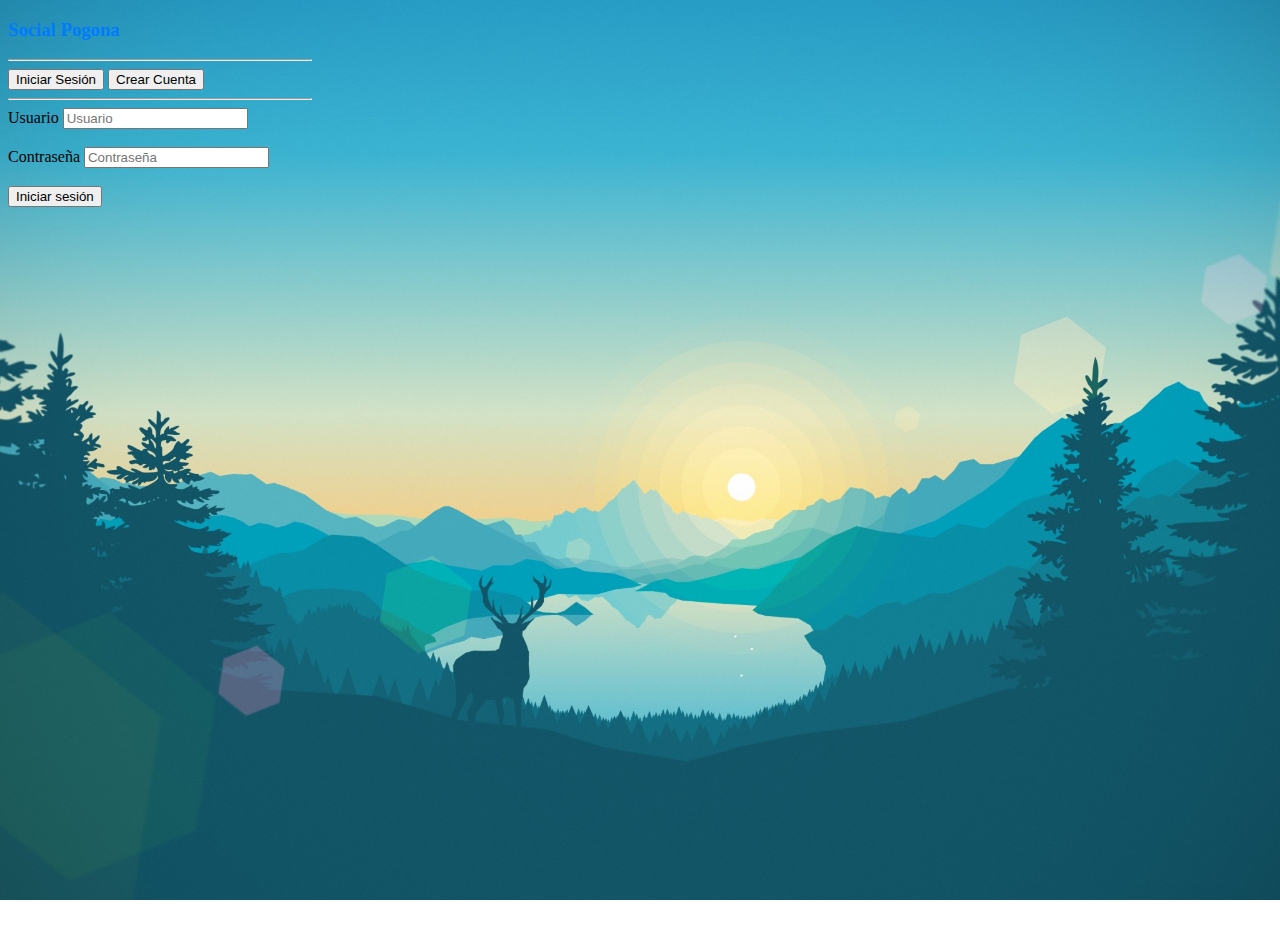
<file: index.html>
<!DOCTYPE html>
<html lang="es">
    <head>
        <meta charset="UTF-8">
        <meta name="viewport" content="width=device-width, initial-scale=1.0">
        <title>Social Pogona</title>

        <script>
            const datos = '<form action="--metodo--"> <div class="form-group"> <label>Usuario</label> <input type="email" name="emailUsuario" class="form-control" aria-describedby="emailHelp" placeholder="Usuario"> </div> <br> <div class="form-group"> <label>Contraseña</label> <input type="password" name="contraUsuario" class="form-control" placeholder="Contraseña"> </div> <br> <div class="text-center"> <button class="btn btn-primary" type="submit" >Iniciar sesión</button> </div> </form>';
            const datosDos = '<form action="--metodoRegistro--"> <div class="form-group"> <label>Email</label> <input type="email" name="emailUsuario" class="form-control" aria-describedby="emailHelp" placeholder="ejemplo@email.com"> </div> <br> <div class="form-group"> <label>Usuario</label> <input type="test" name="nombreUsuario" class="form-control" placeholder="Usuario"> </div> <br> <div class="form-group"> <label>Contraseña</label> <input type="password" name="contraUsuario" class="form-control" placeholder="Contraseña"> </div> <br> <div class="text-center"> <button class="btn btn-primary" type="submit">Crear Cuenta</button> </div> </form>';
        </script>

        <!-- Favicon -->
        <link href="./img/favicon.png" type="image/x-icon" rel="shortcut icon" />

        <!-- CSS -->
        <link rel="stylesheet"  type="text/css" href="./css/styles.css" media="screen">

        <!-- Bootstrap -->
        <link href="https://cdn.jsdelivr.net/npm/bootstrap@5.2.1/dist/css/bootstrap.min.css" rel="stylesheet" integrity="sha384-iYQeCzEYFbKjA/T2uDLTpkwGzCiq6soy8tYaI1GyVh/UjpbCx/TYkiZhlZB6+fzT" crossorigin="anonymous">
    </head>
    <body>

        <div class="container">
            <div class="row justify-content-center align-items-center minh-100">
                <div class="card" style="width: 19rem;">
                    <div class="card-body">
                        <h3 class="card-title text-center" style="color: #007bff;"><b>Social Pogona</b></h3>
                        <hr>
                        <div class="text-center">
                            <button type="button" class="btn btn-outline-primary" onclick="funcion('iniciar')" >Iniciar Sesión</button>
                            <button type="button" class="btn btn-outline-secondary" onclick="funcion('registrar')">Crear Cuenta</button>
                        </div>
                        <hr>

                        <div id="formulario"></div>

                    </div>
                </div>
            </div>
        </div>
        
        <!-- Js -->
        <script>
            const funcion = ( value ) => {
                if ( value === 'iniciar' ){
                    document.getElementById("formulario").innerHTML = datos;
                } else if ( value === 'registrar' ) {
                    document.getElementById("formulario").innerHTML = datosDos;
                } 
            }
        </script>
        
        <script>
            document.getElementById("formulario").innerHTML = datos;
        </script>

        <!-- Bootstrap Js -->
        <script src="https://cdn.jsdelivr.net/npm/bootstrap@5.2.1/dist/js/bootstrap.bundle.min.js" integrity="sha384-u1OknCvxWvY5kfmNBILK2hRnQC3Pr17a+RTT6rIHI7NnikvbZlHgTPOOmMi466C8" crossorigin="anonymous"></script>
    </body>
</html>
</file>
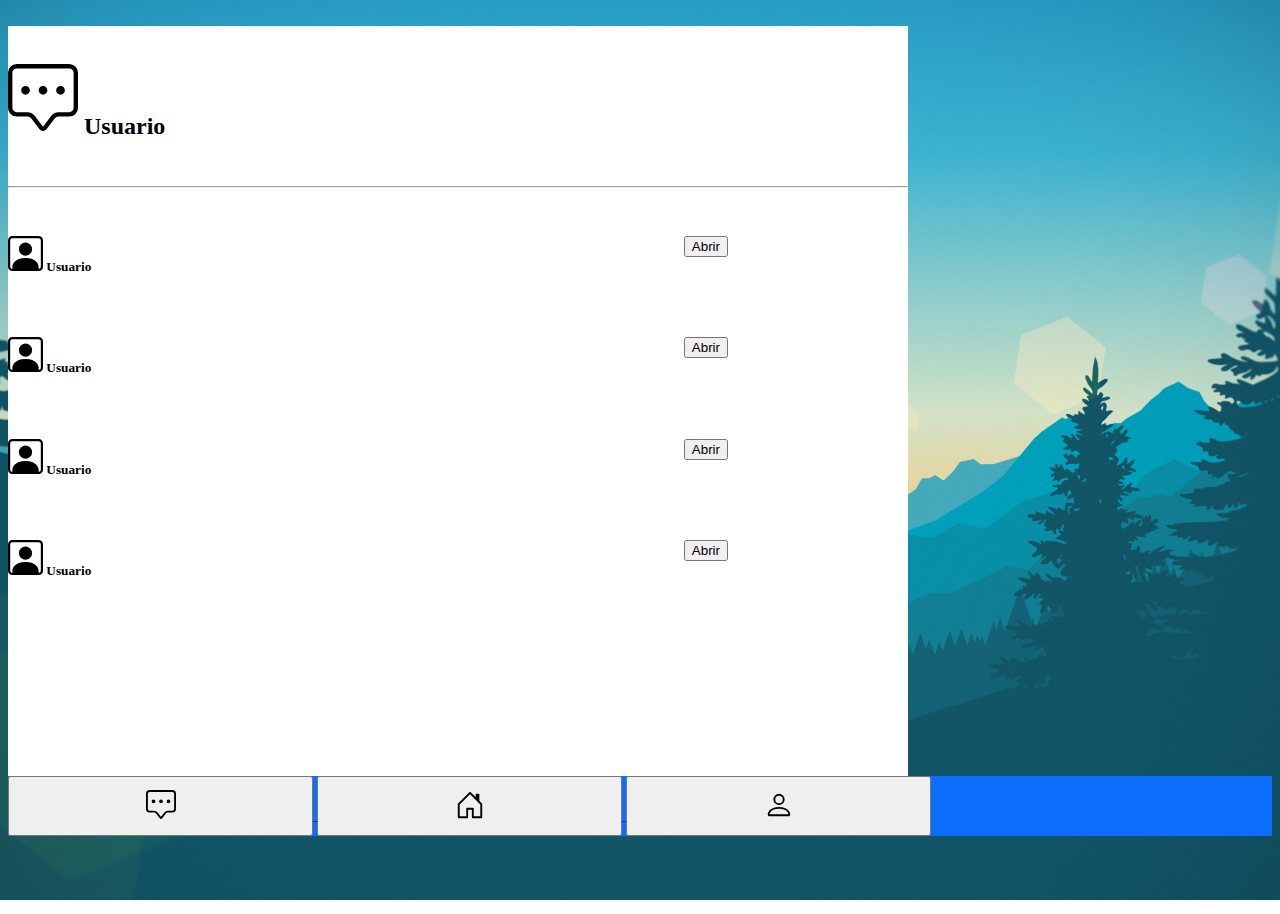
<file: src/chat.html>
<!DOCTYPE html>
<html lang="es">
    <head>
        <meta charset="UTF-8">
        <meta name="viewport" content="width=device-width, initial-scale=1.0">
        <title>Chat</title>

        <!-- Favicon -->
        <link href="../img/favicon.png" type="image/x-icon" rel="shortcut icon" />

        <!-- CSS -->
        <link rel="stylesheet"  type="text/css" href="../css/styles.css" media="screen">
        <link rel="stylesheet"  type="text/css" href="../css/stylesDos.css" media="screen">

        <!-- Bootstrap -->
        <link href="https://cdn.jsdelivr.net/npm/bootstrap@5.2.1/dist/css/bootstrap.min.css" rel="stylesheet" integrity="sha384-iYQeCzEYFbKjA/T2uDLTpkwGzCiq6soy8tYaI1GyVh/UjpbCx/TYkiZhlZB6+fzT" crossorigin="anonymous">
    </head>
    <body>

        <div class="container">
            <br>

            <!-- Lista de Chats -->
            <div class="container d-flex justify-content-center rounded" style="width: 900px; min-height: 750px; background-color: rgb(255, 255, 255);">
                <div>
                    <br>
                    <h2 class="card-title">
                        <svg xmlns="http://www.w3.org/2000/svg" width="70" height="70" fill="currentColor" class="bi bi-chat-square-dots" viewBox="0 0 16 16">
                            <path d="M14 1a1 1 0 0 1 1 1v8a1 1 0 0 1-1 1h-2.5a2 2 0 0 0-1.6.8L8 14.333 6.1 11.8a2 2 0 0 0-1.6-.8H2a1 1 0 0 1-1-1V2a1 1 0 0 1 1-1h12zM2 0a2 2 0 0 0-2 2v8a2 2 0 0 0 2 2h2.5a1 1 0 0 1 .8.4l1.9 2.533a1 1 0 0 0 1.6 0l1.9-2.533a1 1 0 0 1 .8-.4H14a2 2 0 0 0 2-2V2a2 2 0 0 0-2-2H2z"/>
                            <path d="M5 6a1 1 0 1 1-2 0 1 1 0 0 1 2 0zm4 0a1 1 0 1 1-2 0 1 1 0 0 1 2 0zm4 0a1 1 0 1 1-2 0 1 1 0 0 1 2 0z"/>
                        </svg>
                        Usuario
                    </h2>
                    <br><hr><br>

                    <div class="card" style="width: 45rem;">
                        <div class="card-body">
                            
                            <form action="chatPrivado.html">
                                <h5 class="card-title">
                                    <svg xmlns="http://www.w3.org/2000/svg" width="35" height="35" fill="currentColor" class="bi bi-person-square" viewBox="0 0 16 16">
                                        <path d="M11 6a3 3 0 1 1-6 0 3 3 0 0 1 6 0z"/>
                                        <path d="M2 0a2 2 0 0 0-2 2v12a2 2 0 0 0 2 2h12a2 2 0 0 0 2-2V2a2 2 0 0 0-2-2H2zm12 1a1 1 0 0 1 1 1v12a1 1 0 0 1-1 1v-1c0-1-1-4-6-4s-6 3-6 4v1a1 1 0 0 1-1-1V2a1 1 0 0 1 1-1h12z"/>
                                    </svg>
                                    Usuario
                                    <button type="submit" class="btn btn-outline-primary" style="float: right;">Abrir</button>
                                </h5>
                            </form>

                        </div>
                    </div>
                    <br>

                    <div class="card" style="width: 45rem;">
                        <div class="card-body">
                            
                            <form action="chatPrivado.html">
                                <h5 class="card-title">
                                    <svg xmlns="http://www.w3.org/2000/svg" width="35" height="35" fill="currentColor" class="bi bi-person-square" viewBox="0 0 16 16">
                                        <path d="M11 6a3 3 0 1 1-6 0 3 3 0 0 1 6 0z"/>
                                        <path d="M2 0a2 2 0 0 0-2 2v12a2 2 0 0 0 2 2h12a2 2 0 0 0 2-2V2a2 2 0 0 0-2-2H2zm12 1a1 1 0 0 1 1 1v12a1 1 0 0 1-1 1v-1c0-1-1-4-6-4s-6 3-6 4v1a1 1 0 0 1-1-1V2a1 1 0 0 1 1-1h12z"/>
                                    </svg>
                                    Usuario
                                    <button type="submit" class="btn btn-outline-primary" style="float: right;">Abrir</button>
                                </h5>
                            </form>

                        </div>
                    </div>
                    <br>

                    <div class="card" style="width: 45rem;">
                        <div class="card-body">
                            
                            <form action="chatPrivado.html">
                                <h5 class="card-title">
                                    <svg xmlns="http://www.w3.org/2000/svg" width="35" height="35" fill="currentColor" class="bi bi-person-square" viewBox="0 0 16 16">
                                        <path d="M11 6a3 3 0 1 1-6 0 3 3 0 0 1 6 0z"/>
                                        <path d="M2 0a2 2 0 0 0-2 2v12a2 2 0 0 0 2 2h12a2 2 0 0 0 2-2V2a2 2 0 0 0-2-2H2zm12 1a1 1 0 0 1 1 1v12a1 1 0 0 1-1 1v-1c0-1-1-4-6-4s-6 3-6 4v1a1 1 0 0 1-1-1V2a1 1 0 0 1 1-1h12z"/>
                                    </svg>
                                    Usuario
                                    <button type="submit" class="btn btn-outline-primary" style="float: right;">Abrir</button>
                                </h5>
                            </form>

                        </div>
                    </div>
                    <br>

                    <div class="card" style="width: 45rem;">
                        <div class="card-body">
                            
                            <form action="chatPrivado.html">
                                <h5 class="card-title">
                                    <svg xmlns="http://www.w3.org/2000/svg" width="35" height="35" fill="currentColor" class="bi bi-person-square" viewBox="0 0 16 16">
                                        <path d="M11 6a3 3 0 1 1-6 0 3 3 0 0 1 6 0z"/>
                                        <path d="M2 0a2 2 0 0 0-2 2v12a2 2 0 0 0 2 2h12a2 2 0 0 0 2-2V2a2 2 0 0 0-2-2H2zm12 1a1 1 0 0 1 1 1v12a1 1 0 0 1-1 1v-1c0-1-1-4-6-4s-6 3-6 4v1a1 1 0 0 1-1-1V2a1 1 0 0 1 1-1h12z"/>
                                    </svg>
                                    Usuario
                                    <button type="submit" class="btn btn-outline-primary" style="float: right;">Abrir</button>
                                </h5>
                            </form>

                        </div>
                    </div>
                    <br>

                </div>
                
            </div>
            
            


            <!-- Footer -->
            <div class="fixed-bottom">
                <div class="text-center">

                    <footer class="py-0 my-0">
                        <div class="btn-group" role="group" aria-label="Large button group" style="background-color: #0d6efd;">
                            <a href="chat.html">
                                <button type="button" class="btn btn-primary" style='width:305px; height:60px'>
                                    <svg xmlns="http://www.w3.org/2000/svg" width="30" height="30" fill="currentColor" class="bi bi-chat-square-dots" viewBox="0 0 16 16">
                                        <path d="M14 1a1 1 0 0 1 1 1v8a1 1 0 0 1-1 1h-2.5a2 2 0 0 0-1.6.8L8 14.333 6.1 11.8a2 2 0 0 0-1.6-.8H2a1 1 0 0 1-1-1V2a1 1 0 0 1 1-1h12zM2 0a2 2 0 0 0-2 2v8a2 2 0 0 0 2 2h2.5a1 1 0 0 1 .8.4l1.9 2.533a1 1 0 0 0 1.6 0l1.9-2.533a1 1 0 0 1 .8-.4H14a2 2 0 0 0 2-2V2a2 2 0 0 0-2-2H2z"/>
                                        <path d="M5 6a1 1 0 1 1-2 0 1 1 0 0 1 2 0zm4 0a1 1 0 1 1-2 0 1 1 0 0 1 2 0zm4 0a1 1 0 1 1-2 0 1 1 0 0 1 2 0z"/>
                                    </svg>
                                </button>
                            </a>
                            <a href="muro.html">
                                <button type="button" class="btn btn-primary" style='width:305px; height:60px'>
                                    <svg xmlns="http://www.w3.org/2000/svg" width="30" height="30" fill="currentColor" class="bi bi-house-door" viewBox="0 0 16 16">
                                        <path d="M8.354 1.146a.5.5 0 0 0-.708 0l-6 6A.5.5 0 0 0 1.5 7.5v7a.5.5 0 0 0 .5.5h4.5a.5.5 0 0 0 .5-.5v-4h2v4a.5.5 0 0 0 .5.5H14a.5.5 0 0 0 .5-.5v-7a.5.5 0 0 0-.146-.354L13 5.793V2.5a.5.5 0 0 0-.5-.5h-1a.5.5 0 0 0-.5.5v1.293L8.354 1.146zM2.5 14V7.707l5.5-5.5 5.5 5.5V14H10v-4a.5.5 0 0 0-.5-.5h-3a.5.5 0 0 0-.5.5v4H2.5z"/>
                                    </svg>
                                </button>
                            </a>
                            <a href="perfil.html">
                                <button type="button" class="btn btn-primary" style='width:305px; height:60px'>
                                    <svg xmlns="http://www.w3.org/2000/svg" width="30" height="30" fill="currentColor" class="bi bi-person" viewBox="0 0 16 16">
                                        <path d="M8 8a3 3 0 1 0 0-6 3 3 0 0 0 0 6zm2-3a2 2 0 1 1-4 0 2 2 0 0 1 4 0zm4 8c0 1-1 1-1 1H3s-1 0-1-1 1-4 6-4 6 3 6 4zm-1-.004c-.001-.246-.154-.986-.832-1.664C11.516 10.68 10.289 10 8 10c-2.29 0-3.516.68-4.168 1.332-.678.678-.83 1.418-.832 1.664h10z"/>
                                    </svg>
                                </button>
                            </a>
                        </div>
                    </footer>

                </div>
            </div>

        </div>
        

        <!-- Js -->

        <!-- Bootstrap Js -->
        <script src="https://cdn.jsdelivr.net/npm/bootstrap@5.2.1/dist/js/bootstrap.bundle.min.js" integrity="sha384-u1OknCvxWvY5kfmNBILK2hRnQC3Pr17a+RTT6rIHI7NnikvbZlHgTPOOmMi466C8" crossorigin="anonymous"></script>
    </body>
</html>
</file>
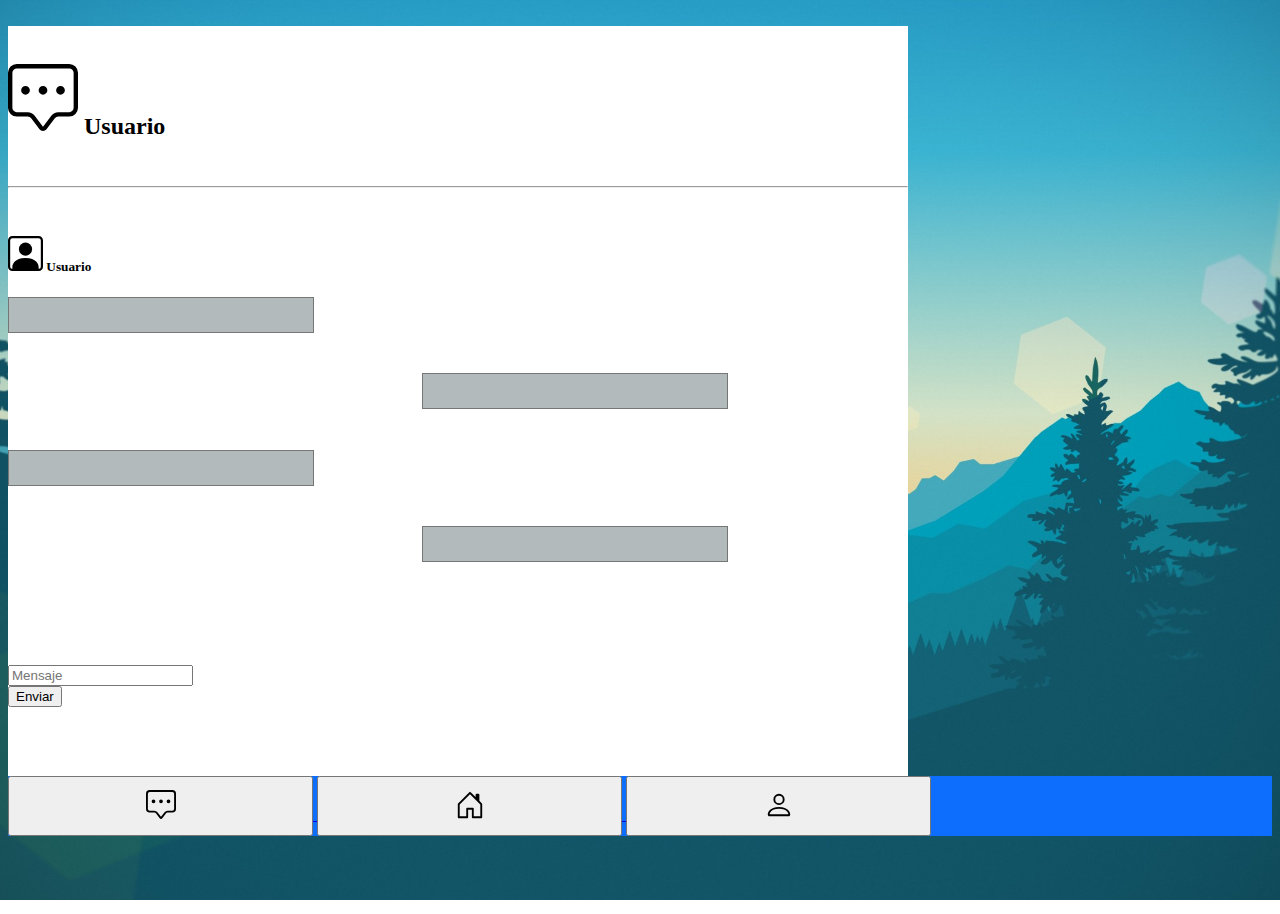
<file: src/chatPrivado.html>
<!DOCTYPE html>
<html lang="es">
    <head>
        <meta charset="UTF-8">
        <meta name="viewport" content="width=device-width, initial-scale=1.0">
        <title>Chat Privado</title>

        <!-- Favicon -->
        <link href="../img/favicon.png" type="image/x-icon" rel="shortcut icon" />

        <!-- CSS -->
        <link rel="stylesheet"  type="text/css" href="../css/styles.css" media="screen">
        <link rel="stylesheet"  type="text/css" href="../css/stylesDos.css" media="screen">

        <!-- Bootstrap -->
        <link href="https://cdn.jsdelivr.net/npm/bootstrap@5.2.1/dist/css/bootstrap.min.css" rel="stylesheet" integrity="sha384-iYQeCzEYFbKjA/T2uDLTpkwGzCiq6soy8tYaI1GyVh/UjpbCx/TYkiZhlZB6+fzT" crossorigin="anonymous">
    </head>
    <body>

        <div class="container">
            <br>

            <!-- Lista de Chats -->
            <div class="container d-flex justify-content-center rounded" style="width: 900px; min-height: 750px; background-color: rgb(255, 255, 255);">
                <div>
                    <br>
                    <h2 class="card-title">
                        <svg xmlns="http://www.w3.org/2000/svg" width="70" height="70" fill="currentColor" class="bi bi-chat-square-dots" viewBox="0 0 16 16">
                            <path d="M14 1a1 1 0 0 1 1 1v8a1 1 0 0 1-1 1h-2.5a2 2 0 0 0-1.6.8L8 14.333 6.1 11.8a2 2 0 0 0-1.6-.8H2a1 1 0 0 1-1-1V2a1 1 0 0 1 1-1h12zM2 0a2 2 0 0 0-2 2v8a2 2 0 0 0 2 2h2.5a1 1 0 0 1 .8.4l1.9 2.533a1 1 0 0 0 1.6 0l1.9-2.533a1 1 0 0 1 .8-.4H14a2 2 0 0 0 2-2V2a2 2 0 0 0-2-2H2z"/>
                            <path d="M5 6a1 1 0 1 1-2 0 1 1 0 0 1 2 0zm4 0a1 1 0 1 1-2 0 1 1 0 0 1 2 0zm4 0a1 1 0 1 1-2 0 1 1 0 0 1 2 0z"/>
                        </svg>
                        Usuario
                    </h2>

                    <br><hr><br>

                    <div class="card" style="width: 45rem;">
                        <h5 class="card-header">
                            <svg xmlns="http://www.w3.org/2000/svg" width="35" height="35" fill="currentColor" class="bi bi-person-square" viewBox="0 0 16 16">
                                <path d="M11 6a3 3 0 1 1-6 0 3 3 0 0 1 6 0z"/>
                                <path d="M2 0a2 2 0 0 0-2 2v12a2 2 0 0 0 2 2h12a2 2 0 0 0 2-2V2a2 2 0 0 0-2-2H2zm12 1a1 1 0 0 1 1 1v12a1 1 0 0 1-1 1v-1c0-1-1-4-6-4s-6 3-6 4v1a1 1 0 0 1-1-1V2a1 1 0 0 1 1-1h12z"/>
                            </svg>
                            Usuario
                        </h5>
                        <div class="card-body" style="height: 350px;">
                            <h5 class="card-title">
                                <div class="form-group">
                                    <textarea class="form-control" id="chatPrivado" style="background-color: #B2BABB; width: 300px; resize: none; float: left" rows="2" readonly></textarea>
                                </div>
                            </h5>
                            <br><br><br>
                            <h5 class="card-title">
                                <div class="form-group">
                                    <textarea class="form-control" id="chatPrivado" style="background-color: #B2BABB; width: 300px; resize: none; float: right;" rows="2" readonly></textarea>
                                </div>
                            </h5>
                            <br><br><br>
                            <h5 class="card-title">
                                <div class="form-group">
                                    <textarea class="form-control" id="chatPrivado" style="background-color: #B2BABB; width: 300px; resize: none; float: left" rows="2" readonly></textarea>
                                </div>
                            </h5>
                            <br><br><br>
                            <h5 class="card-title">
                                <div class="form-group">
                                    <textarea class="form-control" id="chatPrivado" style="background-color: #B2BABB; width: 300px; resize: none; float: right;" rows="2" readonly></textarea>
                                </div>
                            </h5>
                            <br>
                        </div>

                    </div>

                    <br>

                    <form action="">
                        <div class="input-group mb-3">
                            <input type="text" class="form-control" placeholder="Mensaje">
                            <div class="input-group-append">
                              <button class="btn btn-outline-secondary" type="button">Enviar</button>
                            </div>
                        </div>
                    </form>
                    
                </div>
            </div>
            
            


            <!-- Footer -->
            <div class="fixed-bottom">
                <div class="text-center">

                    <footer class="py-0 my-0">
                        <div class="btn-group" role="group" aria-label="Large button group" style="background-color: #0d6efd;">
                            <a href="chat.html">
                                <button type="button" class="btn btn-primary" style='width:305px; height:60px'>
                                    <svg xmlns="http://www.w3.org/2000/svg" width="30" height="30" fill="currentColor" class="bi bi-chat-square-dots" viewBox="0 0 16 16">
                                        <path d="M14 1a1 1 0 0 1 1 1v8a1 1 0 0 1-1 1h-2.5a2 2 0 0 0-1.6.8L8 14.333 6.1 11.8a2 2 0 0 0-1.6-.8H2a1 1 0 0 1-1-1V2a1 1 0 0 1 1-1h12zM2 0a2 2 0 0 0-2 2v8a2 2 0 0 0 2 2h2.5a1 1 0 0 1 .8.4l1.9 2.533a1 1 0 0 0 1.6 0l1.9-2.533a1 1 0 0 1 .8-.4H14a2 2 0 0 0 2-2V2a2 2 0 0 0-2-2H2z"/>
                                        <path d="M5 6a1 1 0 1 1-2 0 1 1 0 0 1 2 0zm4 0a1 1 0 1 1-2 0 1 1 0 0 1 2 0zm4 0a1 1 0 1 1-2 0 1 1 0 0 1 2 0z"/>
                                    </svg>
                                </button>
                            </a>
                            <a href="muro.html">
                                <button type="button" class="btn btn-primary" style='width:305px; height:60px'>
                                    <svg xmlns="http://www.w3.org/2000/svg" width="30" height="30" fill="currentColor" class="bi bi-house-door" viewBox="0 0 16 16">
                                        <path d="M8.354 1.146a.5.5 0 0 0-.708 0l-6 6A.5.5 0 0 0 1.5 7.5v7a.5.5 0 0 0 .5.5h4.5a.5.5 0 0 0 .5-.5v-4h2v4a.5.5 0 0 0 .5.5H14a.5.5 0 0 0 .5-.5v-7a.5.5 0 0 0-.146-.354L13 5.793V2.5a.5.5 0 0 0-.5-.5h-1a.5.5 0 0 0-.5.5v1.293L8.354 1.146zM2.5 14V7.707l5.5-5.5 5.5 5.5V14H10v-4a.5.5 0 0 0-.5-.5h-3a.5.5 0 0 0-.5.5v4H2.5z"/>
                                    </svg>
                                </button>
                            </a>
                            <a href="perfil.html">
                                <button type="button" class="btn btn-primary" style='width:305px; height:60px'>
                                    <svg xmlns="http://www.w3.org/2000/svg" width="30" height="30" fill="currentColor" class="bi bi-person" viewBox="0 0 16 16">
                                        <path d="M8 8a3 3 0 1 0 0-6 3 3 0 0 0 0 6zm2-3a2 2 0 1 1-4 0 2 2 0 0 1 4 0zm4 8c0 1-1 1-1 1H3s-1 0-1-1 1-4 6-4 6 3 6 4zm-1-.004c-.001-.246-.154-.986-.832-1.664C11.516 10.68 10.289 10 8 10c-2.29 0-3.516.68-4.168 1.332-.678.678-.83 1.418-.832 1.664h10z"/>
                                    </svg>
                                </button>
                            </a>
                        </div>
                    </footer>

                </div>
            </div>

        </div>
        

        <!-- Js -->

        <!-- Bootstrap Js -->
        <script src="https://cdn.jsdelivr.net/npm/bootstrap@5.2.1/dist/js/bootstrap.bundle.min.js" integrity="sha384-u1OknCvxWvY5kfmNBILK2hRnQC3Pr17a+RTT6rIHI7NnikvbZlHgTPOOmMi466C8" crossorigin="anonymous"></script>
    </body>
</html>
</file>
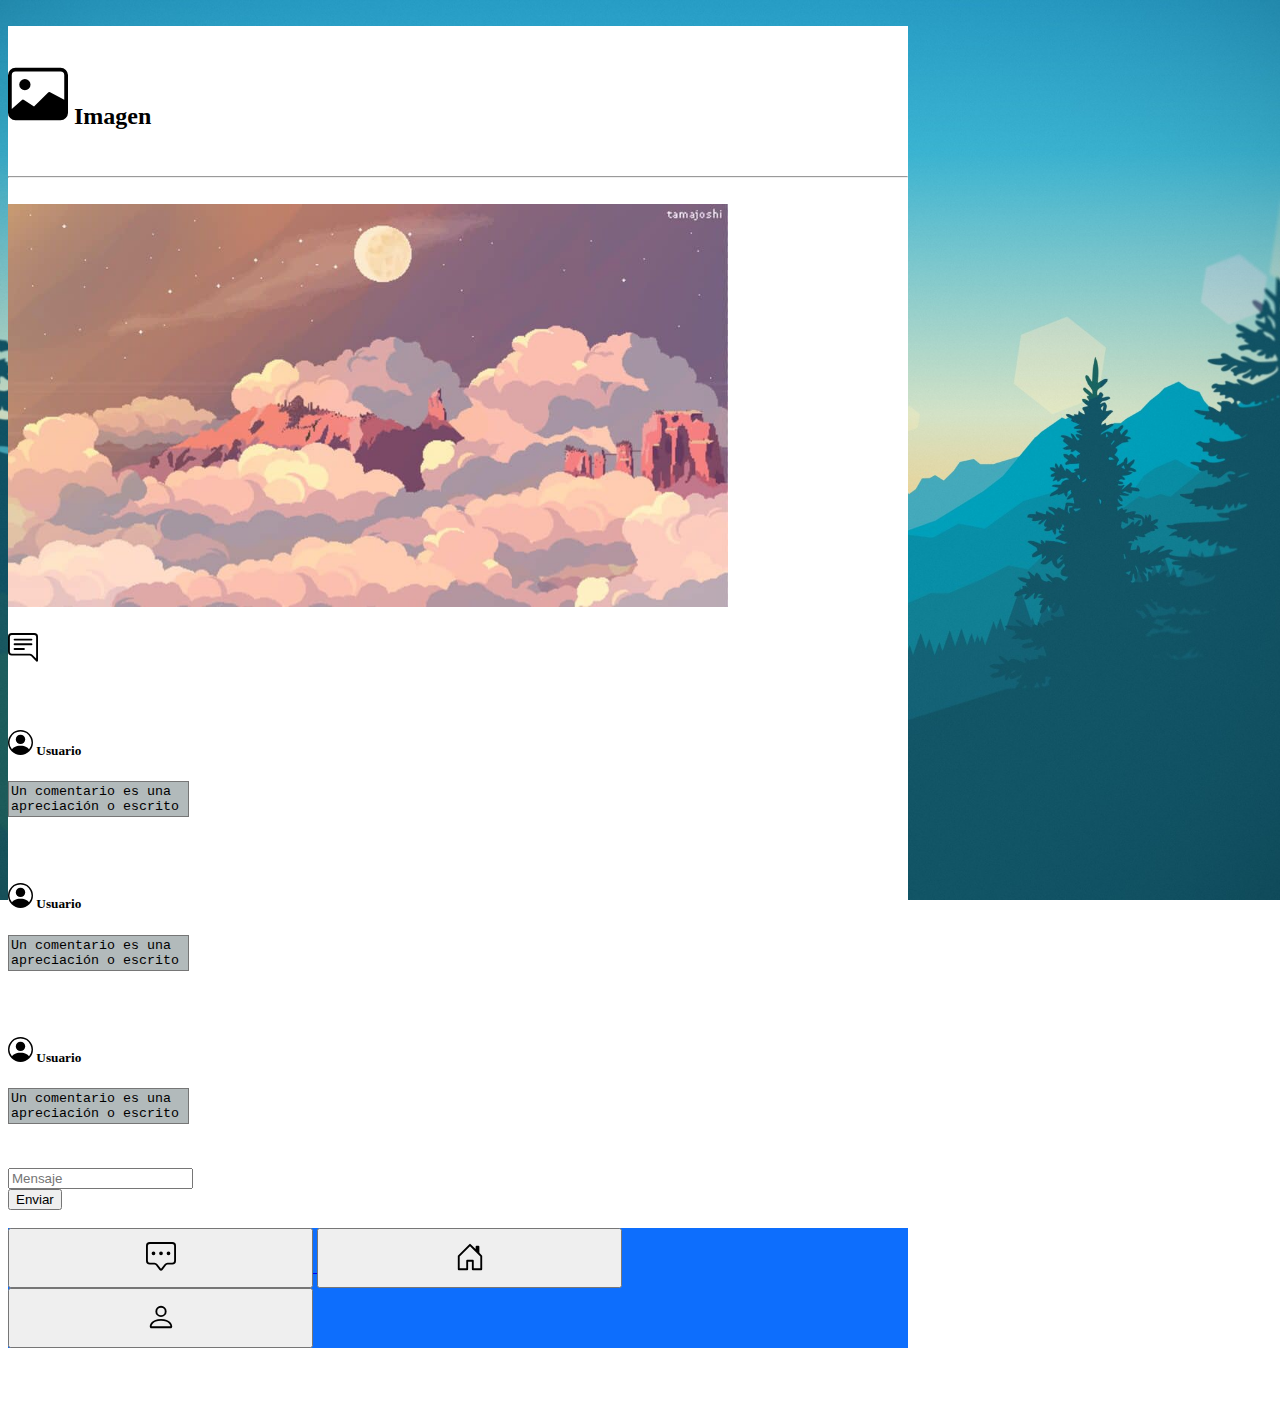
<file: src/imagen.html>
<!DOCTYPE html>
<html lang="es">
    <head>
        <meta charset="UTF-8">
        <meta name="viewport" content="width=device-width, initial-scale=1.0">
        <title>Imagen</title>

        <!-- Favicon -->
        <link href="../img/favicon.png" type="image/x-icon" rel="shortcut icon" />

        <!-- CSS -->
        <link rel="stylesheet"  type="text/css" href="../css/styles.css" media="screen">
        <link rel="stylesheet"  type="text/css" href="../css/stylesDos.css" media="screen">

        <!-- Bootstrap -->
        <link href="https://cdn.jsdelivr.net/npm/bootstrap@5.2.1/dist/css/bootstrap.min.css" rel="stylesheet" integrity="sha384-iYQeCzEYFbKjA/T2uDLTpkwGzCiq6soy8tYaI1GyVh/UjpbCx/TYkiZhlZB6+fzT" crossorigin="anonymous">
    </head>
    <body>

        <div class="container">
            <br>

            <!-- Muro de imagenes -->
            <div class="container d-flex justify-content-center rounded" style="width: 900px; min-height: 1000px; background-color: rgb(255, 255, 255);">
                <div>
                    <br>
                    <h2 class="card-title">
                        <svg xmlns="http://www.w3.org/2000/svg" width="60" height="60" fill="currentColor" class="bi bi-image" viewBox="0 0 16 16">
                            <path d="M6.002 5.5a1.5 1.5 0 1 1-3 0 1.5 1.5 0 0 1 3 0z"/>
                            <path d="M2.002 1a2 2 0 0 0-2 2v10a2 2 0 0 0 2 2h12a2 2 0 0 0 2-2V3a2 2 0 0 0-2-2h-12zm12 1a1 1 0 0 1 1 1v6.5l-3.777-1.947a.5.5 0 0 0-.577.093l-3.71 3.71-2.66-1.772a.5.5 0 0 0-.63.062L1.002 12V3a1 1 0 0 1 1-1h12z"/>
                          </svg>
                        Imagen
                    </h2>
                    
                    <br><hr><br>

                    <div class="card" style="width: 45rem;">
                        <img src="../img/fondo2.jpg" class="card-img-top" alt="..." style="max-width: 45rem; max-height: 45rem;">
                        <div class="card-body">
                            <h5 class="card-header">
                                <svg xmlns="http://www.w3.org/2000/svg" width="30" height="30" fill="currentColor" class="bi bi-chat-right-text" viewBox="0 0 16 16">
                                    <path d="M2 1a1 1 0 0 0-1 1v8a1 1 0 0 0 1 1h9.586a2 2 0 0 1 1.414.586l2 2V2a1 1 0 0 0-1-1H2zm12-1a2 2 0 0 1 2 2v12.793a.5.5 0 0 1-.854.353l-2.853-2.853a1 1 0 0 0-.707-.293H2a2 2 0 0 1-2-2V2a2 2 0 0 1 2-2h12z"/>
                                    <path d="M3 3.5a.5.5 0 0 1 .5-.5h9a.5.5 0 0 1 0 1h-9a.5.5 0 0 1-.5-.5zM3 6a.5.5 0 0 1 .5-.5h9a.5.5 0 0 1 0 1h-9A.5.5 0 0 1 3 6zm0 2.5a.5.5 0 0 1 .5-.5h5a.5.5 0 0 1 0 1h-5a.5.5 0 0 1-.5-.5z"/>
                                  </svg>
                            </h5>

                            <br>

                            <h5 class="card-title">
                                <svg xmlns="http://www.w3.org/2000/svg" width="25" height="25" fill="currentColor" class="bi bi-person-circle" viewBox="0 0 16 16">
                                    <path d="M11 6a3 3 0 1 1-6 0 3 3 0 0 1 6 0z"/>
                                    <path fill-rule="evenodd" d="M0 8a8 8 0 1 1 16 0A8 8 0 0 1 0 8zm8-7a7 7 0 0 0-5.468 11.37C3.242 11.226 4.805 10 8 10s4.757 1.225 5.468 2.37A7 7 0 0 0 8 1z"/>
                                </svg>
                                Usuario
                            </h5>
                            <h5 class="card-title">
                                <div class="form-group">
                                    <textarea class="form-control" id="chatPrivado" style="background-color: #B2BABB; resize: none;" rows="2" readonly>Un comentario es una aprecia​ción o escrito sobre cualquier cosa puesta en análisis.</textarea>
                                </div>
                            </h5>

                            <br>

                            <h5 class="card-title">
                                <svg xmlns="http://www.w3.org/2000/svg" width="25" height="25" fill="currentColor" class="bi bi-person-circle" viewBox="0 0 16 16">
                                    <path d="M11 6a3 3 0 1 1-6 0 3 3 0 0 1 6 0z"/>
                                    <path fill-rule="evenodd" d="M0 8a8 8 0 1 1 16 0A8 8 0 0 1 0 8zm8-7a7 7 0 0 0-5.468 11.37C3.242 11.226 4.805 10 8 10s4.757 1.225 5.468 2.37A7 7 0 0 0 8 1z"/>
                                </svg>
                                Usuario
                            </h5>
                            <h5 class="card-title">
                                <div class="form-group">
                                    <textarea class="form-control" id="chatPrivado" style="background-color: #B2BABB; resize: none;" rows="2" readonly>Un comentario es una aprecia​ción o escrito sobre cualquier cosa puesta en análisis.</textarea>
                                </div>
                            </h5>

                            <br>

                            <h5 class="card-title">
                                <svg xmlns="http://www.w3.org/2000/svg" width="25" height="25" fill="currentColor" class="bi bi-person-circle" viewBox="0 0 16 16">
                                    <path d="M11 6a3 3 0 1 1-6 0 3 3 0 0 1 6 0z"/>
                                    <path fill-rule="evenodd" d="M0 8a8 8 0 1 1 16 0A8 8 0 0 1 0 8zm8-7a7 7 0 0 0-5.468 11.37C3.242 11.226 4.805 10 8 10s4.757 1.225 5.468 2.37A7 7 0 0 0 8 1z"/>
                                </svg>
                                Usuario
                            </h5>
                            <h5 class="card-title">
                                <div class="form-group">
                                    <textarea class="form-control" id="chatPrivado" style="background-color: #B2BABB; resize: none;" rows="2" readonly>Un comentario es una aprecia​ción o escrito sobre cualquier cosa puesta en análisis.</textarea>
                                </div>
                            </h5>

                        </div>

                    </div>
                    <br>

                    <form action="">
                        <div class="input-group mb-3">
                            <input type="text" class="form-control" placeholder="Mensaje">
                            <div class="input-group-append">
                              <button class="btn btn-outline-secondary" type="button">Enviar</button>
                            </div>
                        </div>
                    </form>

                    <br>
                    
            </div>


            <!-- Footer -->
            <div class="fixed-bottom">
                <div class="text-center">
                    
                    <footer class="py-0 my-0">
                        <div class="btn-group" role="group" aria-label="Large button group" style="background-color: #0d6efd;">
                            <a href="chat.html">
                                <button type="button" class="btn btn-primary" style='width:305px; height:60px'>
                                    <svg xmlns="http://www.w3.org/2000/svg" width="30" height="30" fill="currentColor" class="bi bi-chat-square-dots" viewBox="0 0 16 16">
                                        <path d="M14 1a1 1 0 0 1 1 1v8a1 1 0 0 1-1 1h-2.5a2 2 0 0 0-1.6.8L8 14.333 6.1 11.8a2 2 0 0 0-1.6-.8H2a1 1 0 0 1-1-1V2a1 1 0 0 1 1-1h12zM2 0a2 2 0 0 0-2 2v8a2 2 0 0 0 2 2h2.5a1 1 0 0 1 .8.4l1.9 2.533a1 1 0 0 0 1.6 0l1.9-2.533a1 1 0 0 1 .8-.4H14a2 2 0 0 0 2-2V2a2 2 0 0 0-2-2H2z"/>
                                        <path d="M5 6a1 1 0 1 1-2 0 1 1 0 0 1 2 0zm4 0a1 1 0 1 1-2 0 1 1 0 0 1 2 0zm4 0a1 1 0 1 1-2 0 1 1 0 0 1 2 0z"/>
                                    </svg>
                                </button>
                            </a>
                            <a href="muro.html">
                                <button type="button" class="btn btn-primary" style='width:305px; height:60px'>
                                    <svg xmlns="http://www.w3.org/2000/svg" width="30" height="30" fill="currentColor" class="bi bi-house-door" viewBox="0 0 16 16">
                                        <path d="M8.354 1.146a.5.5 0 0 0-.708 0l-6 6A.5.5 0 0 0 1.5 7.5v7a.5.5 0 0 0 .5.5h4.5a.5.5 0 0 0 .5-.5v-4h2v4a.5.5 0 0 0 .5.5H14a.5.5 0 0 0 .5-.5v-7a.5.5 0 0 0-.146-.354L13 5.793V2.5a.5.5 0 0 0-.5-.5h-1a.5.5 0 0 0-.5.5v1.293L8.354 1.146zM2.5 14V7.707l5.5-5.5 5.5 5.5V14H10v-4a.5.5 0 0 0-.5-.5h-3a.5.5 0 0 0-.5.5v4H2.5z"/>
                                    </svg>
                                </button>
                            </a>
                            <a href="perfil.html">
                                <button type="button" class="btn btn-primary" style='width:305px; height:60px'>
                                    <svg xmlns="http://www.w3.org/2000/svg" width="30" height="30" fill="currentColor" class="bi bi-person" viewBox="0 0 16 16">
                                        <path d="M8 8a3 3 0 1 0 0-6 3 3 0 0 0 0 6zm2-3a2 2 0 1 1-4 0 2 2 0 0 1 4 0zm4 8c0 1-1 1-1 1H3s-1 0-1-1 1-4 6-4 6 3 6 4zm-1-.004c-.001-.246-.154-.986-.832-1.664C11.516 10.68 10.289 10 8 10c-2.29 0-3.516.68-4.168 1.332-.678.678-.83 1.418-.832 1.664h10z"/>
                                    </svg>
                                </button>
                            </a>
                        </div>
                    </footer>

                </div>
            </div>

        </div>
        

        <!-- Js -->

        <!-- Bootstrap Js -->
        <script src="https://cdn.jsdelivr.net/npm/bootstrap@5.2.1/dist/js/bootstrap.bundle.min.js" integrity="sha384-u1OknCvxWvY5kfmNBILK2hRnQC3Pr17a+RTT6rIHI7NnikvbZlHgTPOOmMi466C8" crossorigin="anonymous"></script>
    </body>
</html>
</file>
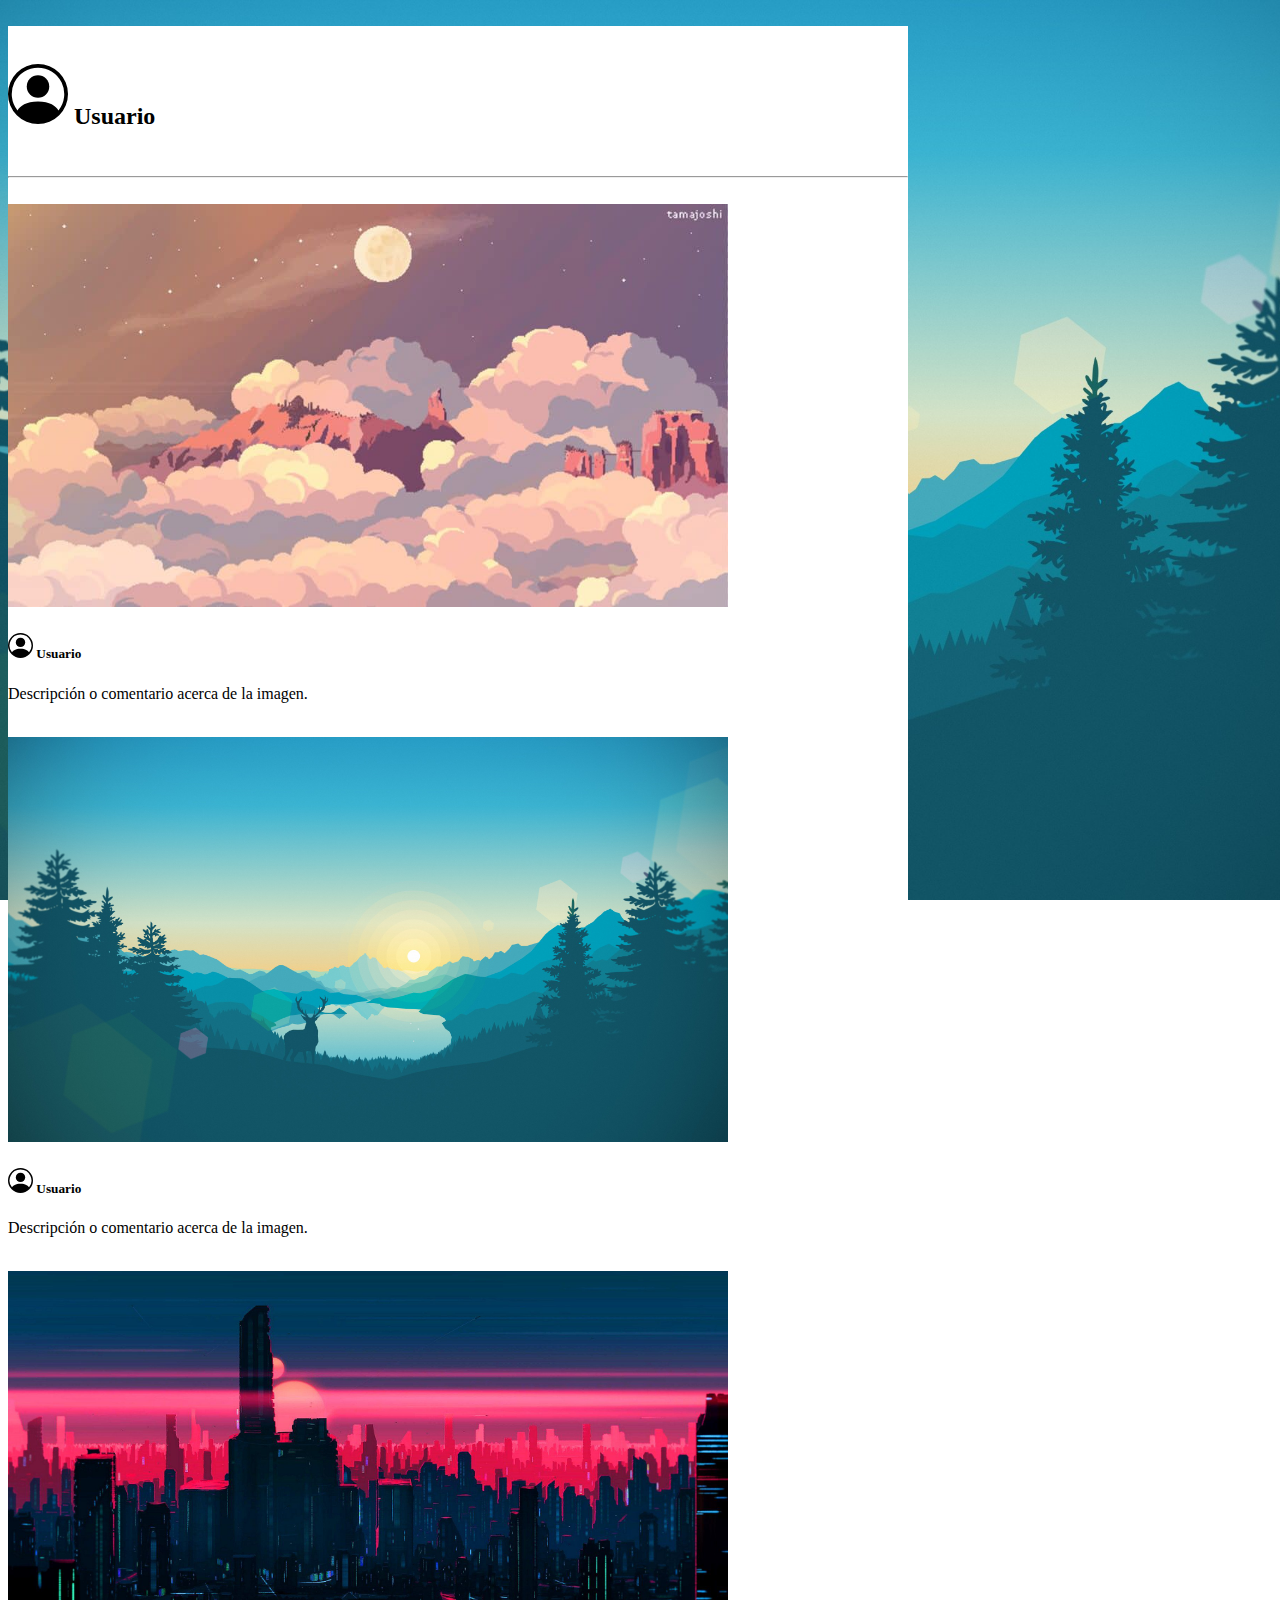
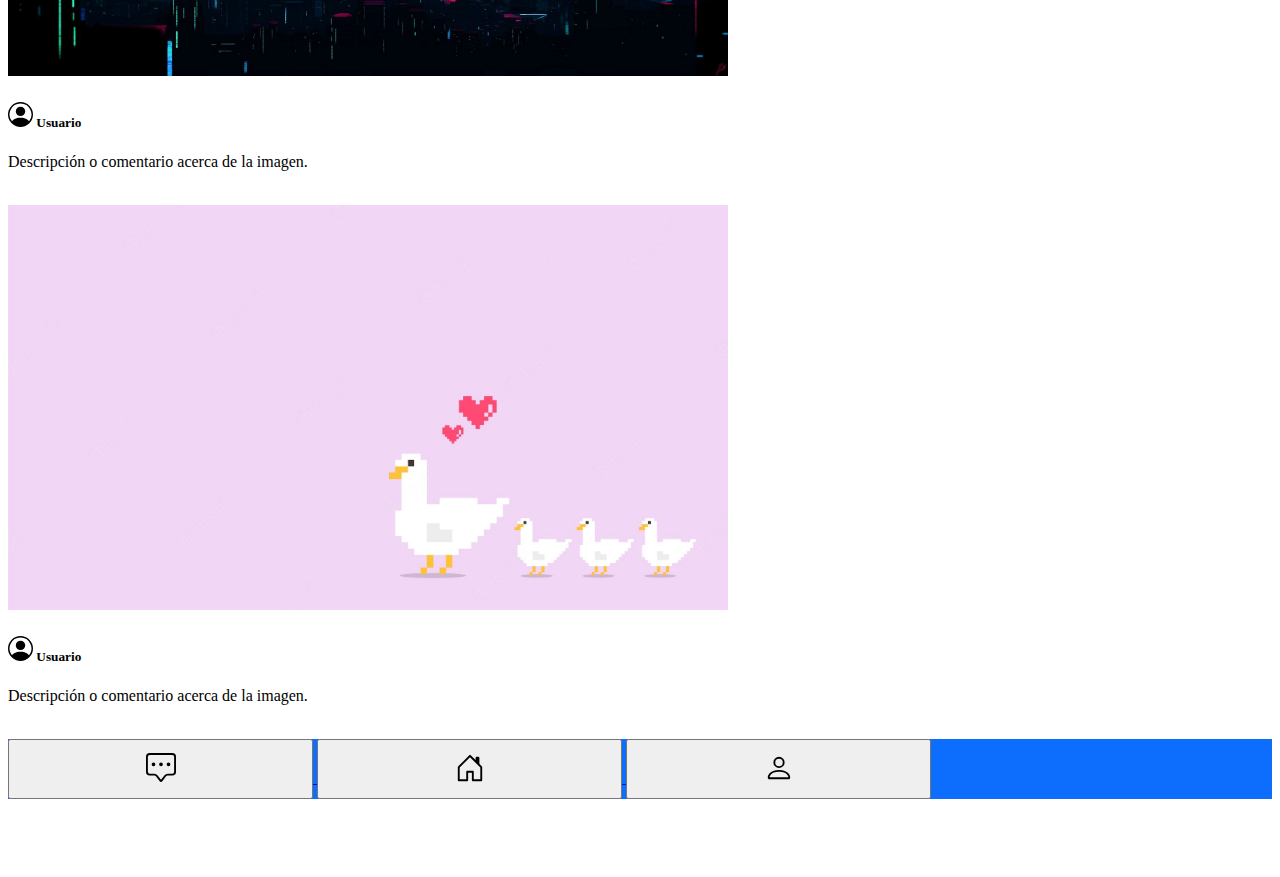
<file: src/muro.html>
<!DOCTYPE html>
<html lang="es">
    <head>
        <meta charset="UTF-8">
        <meta name="viewport" content="width=device-width, initial-scale=1.0">
        <title>Inicio</title>

        <!-- Favicon -->
        <link href="../img/favicon.png" type="image/x-icon" rel="shortcut icon" />

        <!-- CSS -->
        <link rel="stylesheet"  type="text/css" href="../css/styles.css" media="screen">
        <link rel="stylesheet"  type="text/css" href="../css/stylesDos.css" media="screen">

        <!-- Bootstrap -->
        <link href="https://cdn.jsdelivr.net/npm/bootstrap@5.2.1/dist/css/bootstrap.min.css" rel="stylesheet" integrity="sha384-iYQeCzEYFbKjA/T2uDLTpkwGzCiq6soy8tYaI1GyVh/UjpbCx/TYkiZhlZB6+fzT" crossorigin="anonymous">
    </head>
    <body>

        <div class="container">
            <br>

            <!-- Muro de imagenes -->
            <div class="container d-flex justify-content-center rounded" style="width: 900px; min-height: 1000px; background-color: rgb(255, 255, 255);">
                <div>
                    <br>
                    <h2 class="card-title">
                        <svg xmlns="http://www.w3.org/2000/svg" width="60" height="60" fill="currentColor" class="bi bi-person-circle" viewBox="0 0 16 16">
                            <path d="M11 6a3 3 0 1 1-6 0 3 3 0 0 1 6 0z"/>
                            <path fill-rule="evenodd" d="M0 8a8 8 0 1 1 16 0A8 8 0 0 1 0 8zm8-7a7 7 0 0 0-5.468 11.37C3.242 11.226 4.805 10 8 10s4.757 1.225 5.468 2.37A7 7 0 0 0 8 1z"/>
                        </svg>
                        Usuario
                    </h2>
                    
                    <br><hr><br>

                    <div class="card" style="width: 45rem;">
                        <a href="imagen.html">
                            <img src="../img/fondo2.jpg" class="card-img-top" alt="..." style="max-width: 45rem; max-height: 45rem;">
                        </a>
                        <div class="card-body">
                            <h5 class="card-title">
                                <svg xmlns="http://www.w3.org/2000/svg" width="25" height="25" fill="currentColor" class="bi bi-person-circle" viewBox="0 0 16 16">
                                    <path d="M11 6a3 3 0 1 1-6 0 3 3 0 0 1 6 0z"/>
                                    <path fill-rule="evenodd" d="M0 8a8 8 0 1 1 16 0A8 8 0 0 1 0 8zm8-7a7 7 0 0 0-5.468 11.37C3.242 11.226 4.805 10 8 10s4.757 1.225 5.468 2.37A7 7 0 0 0 8 1z"/>
                                </svg>
                                Usuario
                            </h5>
                            <p class="card-text">Descripción o comentario acerca de la imagen.</p>
                        </div>
                    </div>
                    <br>
                    <div class="card" style="width: 45rem;">
                        <a href="imagen.html">
                            <img src="../img/Fondo.jpg" class="card-img-top" alt="..." style="max-width: 45rem; max-height: 45rem;">
                        </a>
                        <div class="card-body">
                            <h5 class="card-title">
                                <svg xmlns="http://www.w3.org/2000/svg" width="25" height="25" fill="currentColor" class="bi bi-person-circle" viewBox="0 0 16 16">
                                    <path d="M11 6a3 3 0 1 1-6 0 3 3 0 0 1 6 0z"/>
                                    <path fill-rule="evenodd" d="M0 8a8 8 0 1 1 16 0A8 8 0 0 1 0 8zm8-7a7 7 0 0 0-5.468 11.37C3.242 11.226 4.805 10 8 10s4.757 1.225 5.468 2.37A7 7 0 0 0 8 1z"/>
                                </svg>
                                Usuario
                            </h5>
                            <p class="card-text">Descripción o comentario acerca de la imagen.</p>
                        </div>
                    </div>
                    <br>
                    <div class="card" style="width: 45rem;">
                        <a href="imagen.html">
                            <img src="../img/fondo3.jpg" class="card-img-top" alt="..." style="max-width: 45rem; max-height: 45rem;">
                        </a>
                        <div class="card-body">
                            <h5 class="card-title">
                                <svg xmlns="http://www.w3.org/2000/svg" width="25" height="25" fill="currentColor" class="bi bi-person-circle" viewBox="0 0 16 16">
                                    <path d="M11 6a3 3 0 1 1-6 0 3 3 0 0 1 6 0z"/>
                                    <path fill-rule="evenodd" d="M0 8a8 8 0 1 1 16 0A8 8 0 0 1 0 8zm8-7a7 7 0 0 0-5.468 11.37C3.242 11.226 4.805 10 8 10s4.757 1.225 5.468 2.37A7 7 0 0 0 8 1z"/>
                                </svg>
                                Usuario
                            </h5>
                            <p class="card-text">Descripción o comentario acerca de la imagen.</p>
                        </div>
                    </div>
                    <br>
                    <div class="card" style="width: 45rem;">
                        <a href="imagen.html">
                            <img src="../img/fondo4.jpg"  class="card-img-top" alt="..." style="max-width: 45rem; max-height: 45rem;">
                        </a>
                        <div class="card-body">
                            <h5 class="card-title">
                                <svg xmlns="http://www.w3.org/2000/svg" width="25" height="25" fill="currentColor" class="bi bi-person-circle" viewBox="0 0 16 16">
                                    <path d="M11 6a3 3 0 1 1-6 0 3 3 0 0 1 6 0z"/>
                                    <path fill-rule="evenodd" d="M0 8a8 8 0 1 1 16 0A8 8 0 0 1 0 8zm8-7a7 7 0 0 0-5.468 11.37C3.242 11.226 4.805 10 8 10s4.757 1.225 5.468 2.37A7 7 0 0 0 8 1z"/>
                                </svg>
                                Usuario
                            </h5>
                            <p class="card-text">Descripción o comentario acerca de la imagen.</p>
                        </div>
                    </div>
                    <br>
                </div>
                
            </div>

            <!-- Footer -->
            <div class="fixed-bottom">
                <div class="text-center">
                    
                    <footer class="py-0 my-0">
                        <div class="btn-group" role="group" aria-label="Large button group" style="background-color: #0d6efd;">

                            <a href="chat.html">
                                <button type="button" class="btn btn-primary" style='width:305px; height:60px'>
                                    <svg xmlns="http://www.w3.org/2000/svg" width="30" height="30" fill="currentColor" class="bi bi-chat-square-dots" viewBox="0 0 16 16">
                                        <path d="M14 1a1 1 0 0 1 1 1v8a1 1 0 0 1-1 1h-2.5a2 2 0 0 0-1.6.8L8 14.333 6.1 11.8a2 2 0 0 0-1.6-.8H2a1 1 0 0 1-1-1V2a1 1 0 0 1 1-1h12zM2 0a2 2 0 0 0-2 2v8a2 2 0 0 0 2 2h2.5a1 1 0 0 1 .8.4l1.9 2.533a1 1 0 0 0 1.6 0l1.9-2.533a1 1 0 0 1 .8-.4H14a2 2 0 0 0 2-2V2a2 2 0 0 0-2-2H2z"/>
                                        <path d="M5 6a1 1 0 1 1-2 0 1 1 0 0 1 2 0zm4 0a1 1 0 1 1-2 0 1 1 0 0 1 2 0zm4 0a1 1 0 1 1-2 0 1 1 0 0 1 2 0z"/>
                                    </svg>
                                </button>
                            </a>
                            <a href="muro.html">
                                <button type="button" class="btn btn-primary" style='width:305px; height:60px'>
                                    <svg xmlns="http://www.w3.org/2000/svg" width="30" height="30" fill="currentColor" class="bi bi-house-door" viewBox="0 0 16 16">
                                        <path d="M8.354 1.146a.5.5 0 0 0-.708 0l-6 6A.5.5 0 0 0 1.5 7.5v7a.5.5 0 0 0 .5.5h4.5a.5.5 0 0 0 .5-.5v-4h2v4a.5.5 0 0 0 .5.5H14a.5.5 0 0 0 .5-.5v-7a.5.5 0 0 0-.146-.354L13 5.793V2.5a.5.5 0 0 0-.5-.5h-1a.5.5 0 0 0-.5.5v1.293L8.354 1.146zM2.5 14V7.707l5.5-5.5 5.5 5.5V14H10v-4a.5.5 0 0 0-.5-.5h-3a.5.5 0 0 0-.5.5v4H2.5z"/>
                                    </svg>
                                </button>
                            </a>
                            <a href="perfil.html">
                                <button type="button" class="btn btn-primary" style='width:305px; height:60px'>
                                    <svg xmlns="http://www.w3.org/2000/svg" width="30" height="30" fill="currentColor" class="bi bi-person" viewBox="0 0 16 16">
                                        <path d="M8 8a3 3 0 1 0 0-6 3 3 0 0 0 0 6zm2-3a2 2 0 1 1-4 0 2 2 0 0 1 4 0zm4 8c0 1-1 1-1 1H3s-1 0-1-1 1-4 6-4 6 3 6 4zm-1-.004c-.001-.246-.154-.986-.832-1.664C11.516 10.68 10.289 10 8 10c-2.29 0-3.516.68-4.168 1.332-.678.678-.83 1.418-.832 1.664h10z"/>
                                    </svg>
                                </button>
                            </a>

                        </div>

                    </footer>

                </div>
            </div>

        </div>
        

        <!-- Js -->

        <!-- Bootstrap Js -->
        <script src="https://cdn.jsdelivr.net/npm/bootstrap@5.2.1/dist/js/bootstrap.bundle.min.js" integrity="sha384-u1OknCvxWvY5kfmNBILK2hRnQC3Pr17a+RTT6rIHI7NnikvbZlHgTPOOmMi466C8" crossorigin="anonymous"></script>
    </body>
</html>
</file>
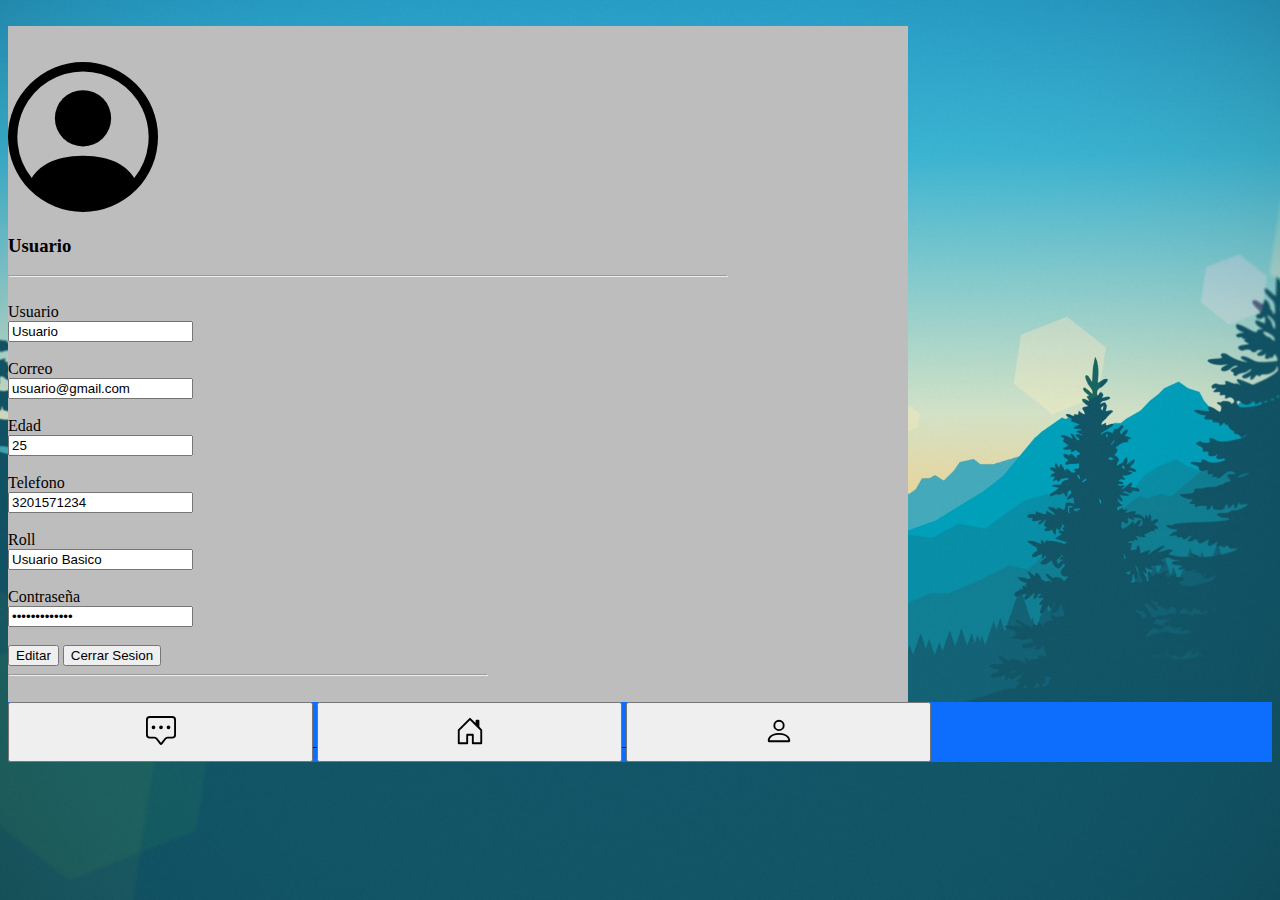
<file: src/perfil.html>
<!DOCTYPE html>
<html lang="es">
    <head>
        <meta charset="UTF-8">
        <meta name="viewport" content="width=device-width, initial-scale=1.0">
        <title>Perfil</title>

        <!-- Favicon -->
        <link href="../img/favicon.png" type="image/x-icon" rel="shortcut icon" />

        <!-- CSS -->
        <link rel="stylesheet"  type="text/css" href="../css/styles.css" media="screen">
        <link rel="stylesheet"  type="text/css" href="../css/stylesDos.css" media="screen">

        <!-- Bootstrap -->
        <link href="https://cdn.jsdelivr.net/npm/bootstrap@5.2.1/dist/css/bootstrap.min.css" rel="stylesheet" integrity="sha384-iYQeCzEYFbKjA/T2uDLTpkwGzCiq6soy8tYaI1GyVh/UjpbCx/TYkiZhlZB6+fzT" crossorigin="anonymous">
    </head>
    <body>

        <div class="container">
            <br>

            <!-- Perfil de Usuario -->
            <div class="container d-flex justify-content-center align-items-center rounded" style="width: 900px; background-color: rgb(189, 189, 189);">
                <div>
                    <br>
                    <div class="card" style="width: 45rem;">
                        <br>
                        <div class="text-center">
                            <svg xmlns="http://www.w3.org/2000/svg" width="150" height="150" fill="currentColor" class="bi bi-person-circle" viewBox="0 0 16 16">
                                <path d="M11 6a3 3 0 1 1-6 0 3 3 0 0 1 6 0z"/>
                                <path fill-rule="evenodd" d="M0 8a8 8 0 1 1 16 0A8 8 0 0 1 0 8zm8-7a7 7 0 0 0-5.468 11.37C3.242 11.226 4.805 10 8 10s4.757 1.225 5.468 2.37A7 7 0 0 0 8 1z"/>
                            </svg>
                            <h3>Usuario</h3>
                        </div>
                        <hr><br>
                        <div class="d-flex justify-content-center align-items-center">
                            <div class="card border-0" style="width: 30rem;">
                                <form action="perfil.html">
                                    <div class="form-group row">
                                        <label class="col-sm-3 col-form-label">Usuario</label>
                                        <div class="col-sm-8">
                                          <input type="text" class="form-control" id="inputUsuario" value="Usuario">
                                        </div>
                                    </div>
                                    <br>
                                    <div class="form-group row">
                                        <label class="col-sm-3 col-form-label">Correo</label>
                                        <div class="col-sm-8">
                                          <input type="email" class="form-control" id="inputEmail" value="usuario@gmail.com">
                                        </div>
                                    </div>
                                    <br>
                                    <div class="form-group row">
                                        <label class="col-sm-3 col-form-label">Edad</label>
                                        <div class="col-sm-8">
                                          <input type="text" class="form-control" id="inputEdad" value="25">
                                        </div>
                                    </div>
                                    <br>
                                    <div class="form-group row">
                                        <label class="col-sm-3 col-form-label">Telefono</label>
                                        <div class="col-sm-8">
                                          <input type="number" class="form-control" id="inputCell" value="3201571234">
                                        </div>
                                    </div>
                                    <br>
                                    <div class="form-group row">
                                        <label class="col-sm-3 col-form-label">Roll</label>
                                        <div class="col-sm-8">
                                          <input type="text" class="form-control" id="inputRol" value="Usuario Basico" readonly>
                                        </div>
                                    </div>
                                    <br>
                                    <div class="form-group row">
                                        <label class="col-sm-3 col-form-label">Contraseña</label>
                                        <div class="col-sm-8">
                                          <input type="password" class="form-control" id="inputContra" value="*************">
                                        </div>
                                    </div>
                                    <br>
                                    <div class="text-center">
                                        <button type="submit" class="btn btn-outline-primary">Editar</button>
                                        <a href="../index.html">
                                            <button type="button" class="btn btn-outline-secondary">Cerrar Sesion</button>
                                        </a>
                                    </div>
                                    <hr>
                                </form>
                            </div>
                        </div>
                    </div>
                    <br>

                </div>
                
            </div>
                    
            
        
            



            <!-- Footer -->
            <div class="fixed-bottom">
                <div class="text-center">
                    
                    <footer class="py-0 my-0">
                        <div class="btn-group" role="group" aria-label="Large button group" style="background-color: #0d6efd;">
                            <a href="chat.html">
                                <button type="button" class="btn btn-primary" style='width:305px; height:60px'>
                                    <svg xmlns="http://www.w3.org/2000/svg" width="30" height="30" fill="currentColor" class="bi bi-chat-square-dots" viewBox="0 0 16 16">
                                        <path d="M14 1a1 1 0 0 1 1 1v8a1 1 0 0 1-1 1h-2.5a2 2 0 0 0-1.6.8L8 14.333 6.1 11.8a2 2 0 0 0-1.6-.8H2a1 1 0 0 1-1-1V2a1 1 0 0 1 1-1h12zM2 0a2 2 0 0 0-2 2v8a2 2 0 0 0 2 2h2.5a1 1 0 0 1 .8.4l1.9 2.533a1 1 0 0 0 1.6 0l1.9-2.533a1 1 0 0 1 .8-.4H14a2 2 0 0 0 2-2V2a2 2 0 0 0-2-2H2z"/>
                                        <path d="M5 6a1 1 0 1 1-2 0 1 1 0 0 1 2 0zm4 0a1 1 0 1 1-2 0 1 1 0 0 1 2 0zm4 0a1 1 0 1 1-2 0 1 1 0 0 1 2 0z"/>
                                    </svg>
                                </button>
                            </a>
                            <a href="muro.html">
                                <button type="button" class="btn btn-primary" style='width:305px; height:60px'>
                                    <svg xmlns="http://www.w3.org/2000/svg" width="30" height="30" fill="currentColor" class="bi bi-house-door" viewBox="0 0 16 16">
                                        <path d="M8.354 1.146a.5.5 0 0 0-.708 0l-6 6A.5.5 0 0 0 1.5 7.5v7a.5.5 0 0 0 .5.5h4.5a.5.5 0 0 0 .5-.5v-4h2v4a.5.5 0 0 0 .5.5H14a.5.5 0 0 0 .5-.5v-7a.5.5 0 0 0-.146-.354L13 5.793V2.5a.5.5 0 0 0-.5-.5h-1a.5.5 0 0 0-.5.5v1.293L8.354 1.146zM2.5 14V7.707l5.5-5.5 5.5 5.5V14H10v-4a.5.5 0 0 0-.5-.5h-3a.5.5 0 0 0-.5.5v4H2.5z"/>
                                    </svg>
                                </button>
                            </a>
                            <a href="perfil.html">
                                <button type="button" class="btn btn-primary" style='width:305px; height:60px'>
                                    <svg xmlns="http://www.w3.org/2000/svg" width="30" height="30" fill="currentColor" class="bi bi-person" viewBox="0 0 16 16">
                                        <path d="M8 8a3 3 0 1 0 0-6 3 3 0 0 0 0 6zm2-3a2 2 0 1 1-4 0 2 2 0 0 1 4 0zm4 8c0 1-1 1-1 1H3s-1 0-1-1 1-4 6-4 6 3 6 4zm-1-.004c-.001-.246-.154-.986-.832-1.664C11.516 10.68 10.289 10 8 10c-2.29 0-3.516.68-4.168 1.332-.678.678-.83 1.418-.832 1.664h10z"/>
                                    </svg>
                                </button>
                            </a>
                        </div>
                    </footer>

                </div>
            </div>

        </div>
        

        <!-- Js -->

        <!-- Bootstrap Js -->
        <script src="https://cdn.jsdelivr.net/npm/bootstrap@5.2.1/dist/js/bootstrap.bundle.min.js" integrity="sha384-u1OknCvxWvY5kfmNBILK2hRnQC3Pr17a+RTT6rIHI7NnikvbZlHgTPOOmMi466C8" crossorigin="anonymous"></script>
    </body>
</html>
</file>
<file: css/styles.css>
body {
    background-color: #ffffff;
    background: url("../img/Fondo.jpg") no-repeat center center fixed;
    -webkit-background-size: cover;
    -moz-background-size: cover;
    -o-background-size: cover;
    background-size: cover;
    background-repeat: no-repeat;
}
.minh-100 {
    height: 100vh;
}
</file>
<file: css/stylesDos.css>
body { 
    padding-bottom: 70px; 
}
footer {
    background-size: 100% 85%;
    /* min-height: 50vh; */
}
</file>
